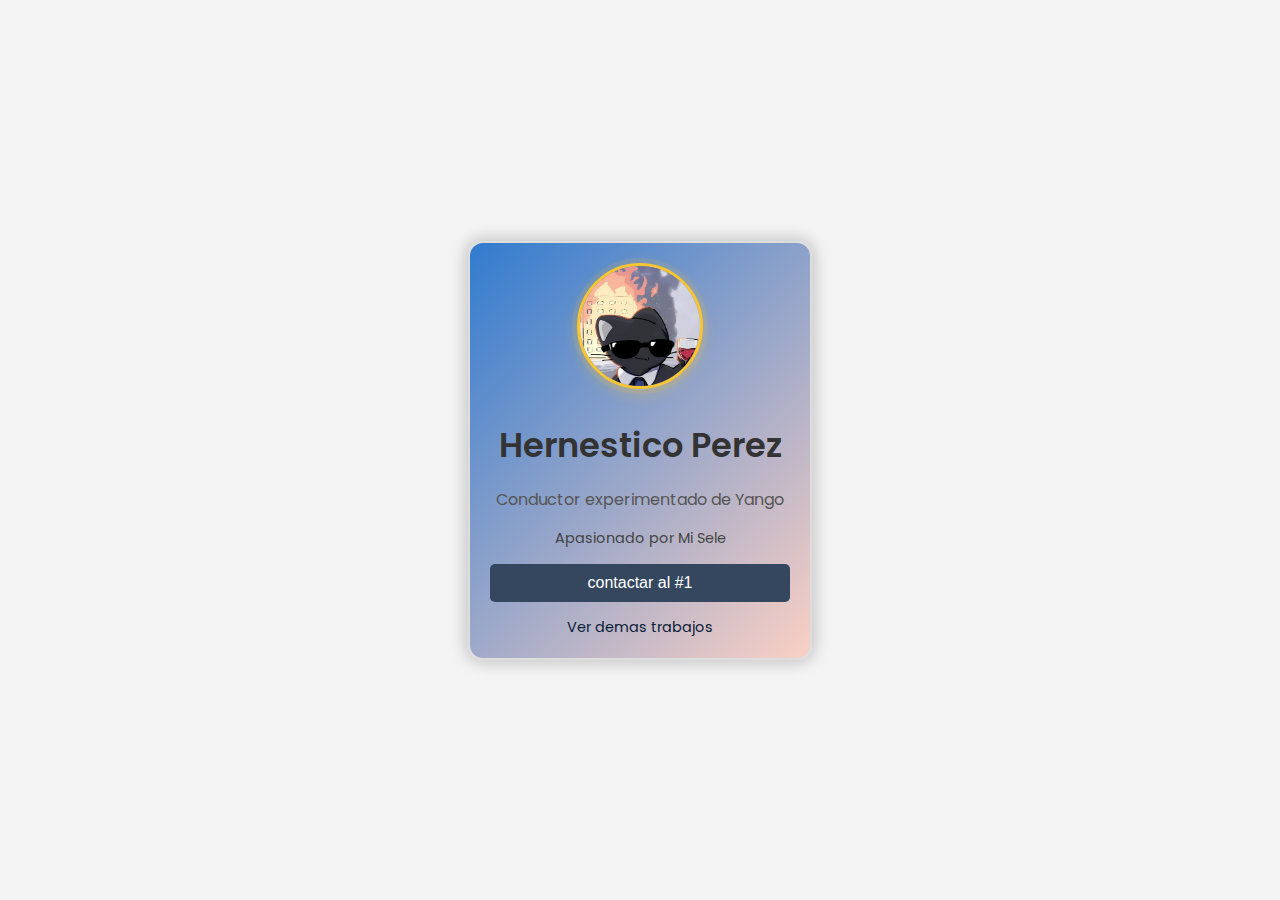
<file: index.html>
<!DOCTYPE html>
<html lang="en">
<head>
    <meta charset="UTF-8">
    <meta name="viewport" content="width=device-width, initial-scale=1.0">
    <title>Tarjeta de Presentación</title>
   <link rel="stylesheet" href="style.css">  <!--   aplicar el  css -->
</head>
<body>
     
    <div class="card">
        <img class="card__img" src="imagenes/gato.jfif" alt="Foto de perfil">
        <h2 class="card__nombre">Hernestico Perez</h2>
        <p class="card__cargo">Conductor  experimentado de Yango</p>
        <p class="card__descripcion">Apasionado por Mi Sele</p>
        <button class="card__boton">contactar al  #1</button>
        <a class="card__link" href="juanesweb.html">Ver demas trabajos</a>

    </div>
   
</body>
</html>
</file>
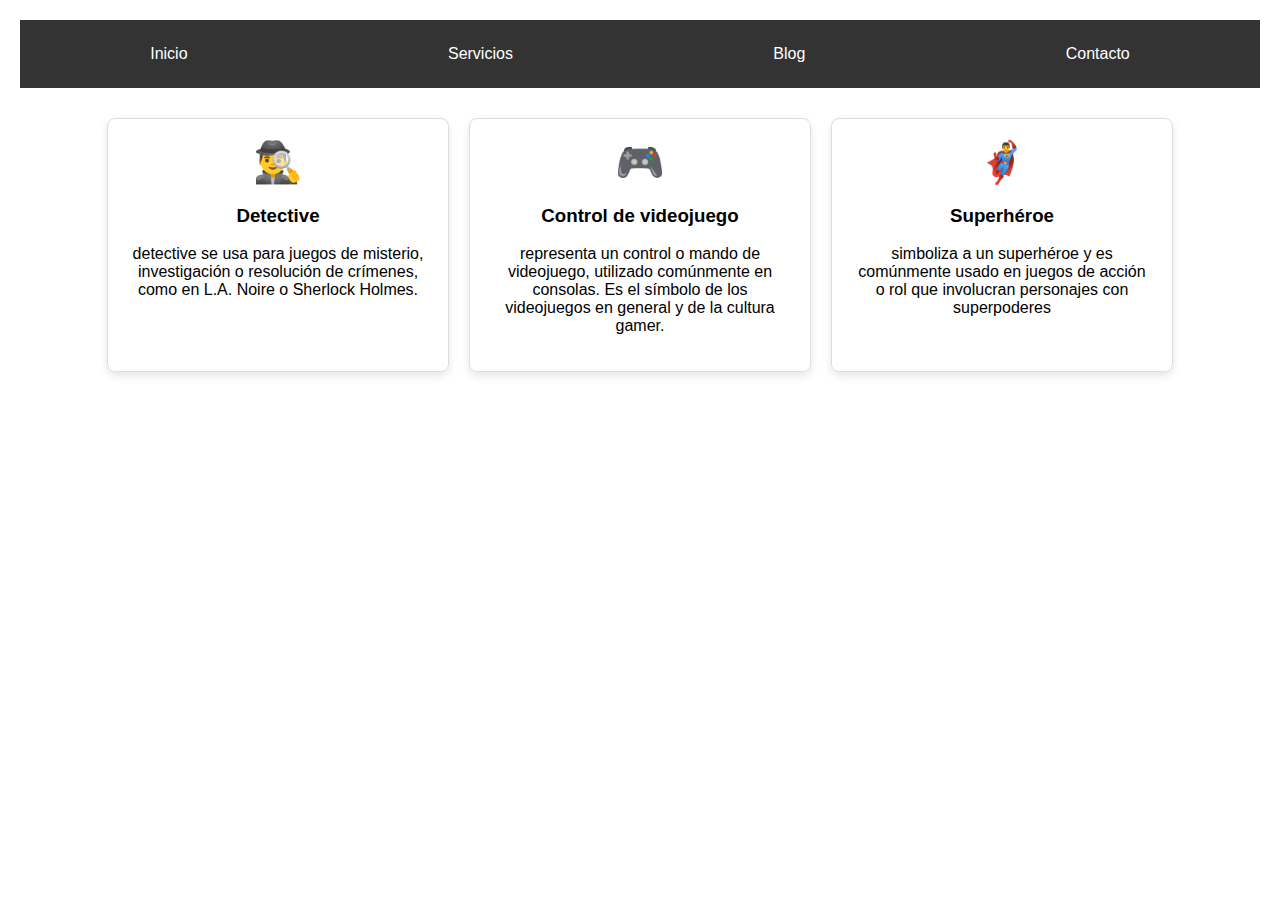
<file: Menuresponsivo.html>
<!DOCTYPE html>
<html lang="es">
<head>
    <meta charset="UTF-8">
    <meta name="viewport" content="width=device-width, initial-scale=1.0">
    <title>Menú Responsivo y Tarjetas</title>
    <link rel="stylesheet" href="css/menuresponsivo.css">
</head>
<body>
    <nav class="menu">
        <a href="#">Inicio</a>
        <a href="#">Servicios</a>
        <a href="#">Blog</a>
        <a href="#">Contacto</a>
    </nav>

    <div class="contenedor-tarjetas">
        <div class="tarjeta">
            <div class="icono">🕵️‍♂️</div>
            <h3>  Detective</h3>
            <p>detective se usa para juegos de misterio, investigación o resolución de crímenes, como en L.A. Noire o Sherlock Holmes.</p>
        </div>
        <div class="tarjeta">
            <div class="icono">🎮</div>
            <h3> Control de videojuego</h3>
            <p> representa un control o mando de videojuego, utilizado comúnmente en consolas. Es el símbolo de los videojuegos en general y de la cultura gamer.</p>
        </div>
        <div class="tarjeta">
            <div class="icono">🦸‍♂️</div>
            <h3> Superhéroe</h3>
            <p> simboliza a un superhéroe y es comúnmente usado en juegos de acción o rol que involucran personajes con superpoderes</p>
        </div>
    </div>
</body>
</html>
</file>
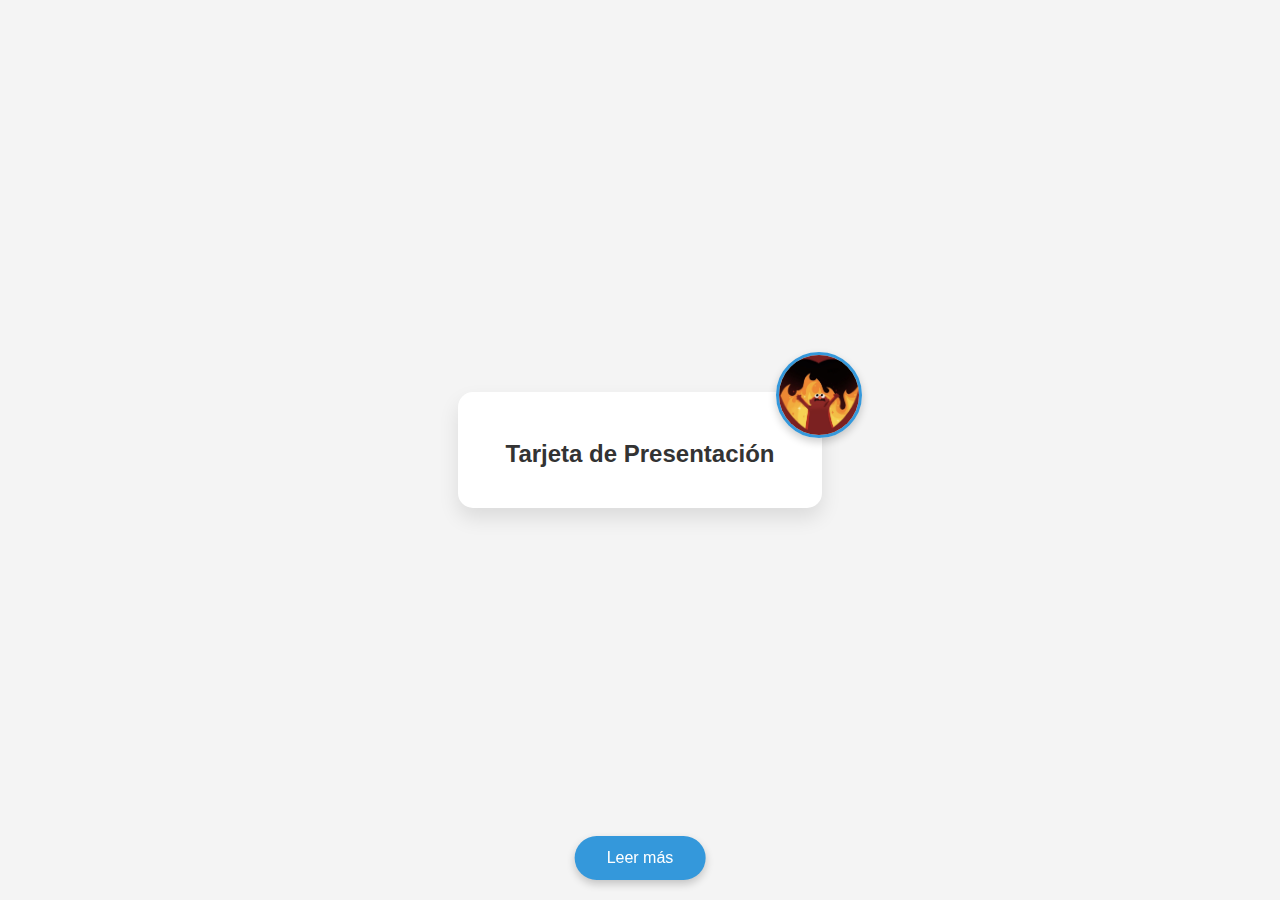
<file: tarjetapresentacion.html>
<!DOCTYPE html>
<html lang="es">
<head>
    <meta charset="UTF-8">
    <meta name="viewport" content="width=device-width, initial-scale=1.0">
    <title>Tarjeta de Presentación</title>
    <link rel="stylesheet" href="css/tarjeta.css"> 
</head>
<body>
    <div class="card">
        <img class="card__img" src="imagenes/tarjetaimgaeen.jpg" alt="Foto de perfil">
        <h1 class="card__title">Tarjeta de Presentación</h1>
        <button class="card__button">Leer más</button>
    </div>
</body>
</html>
</file>
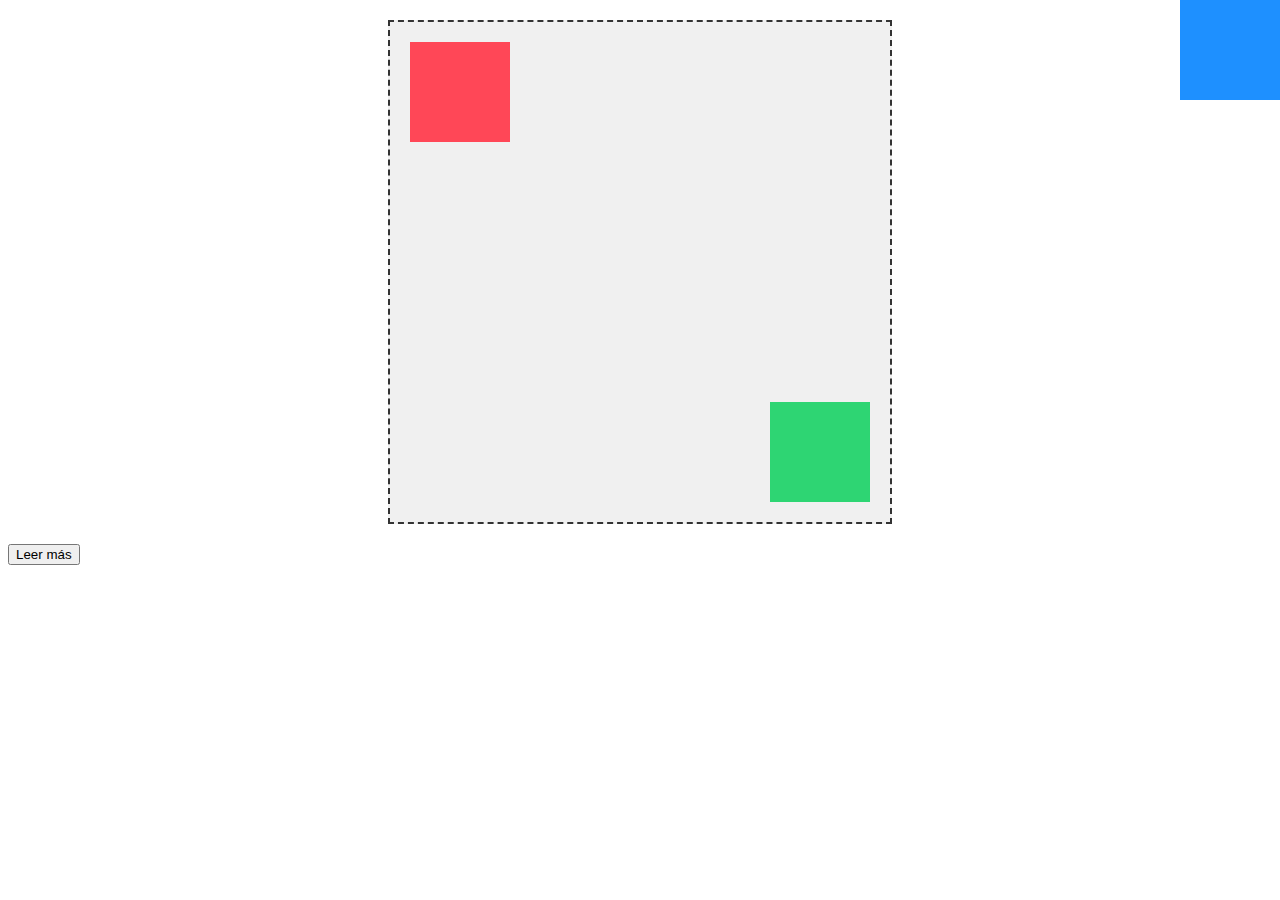
<file: unidadesmedita.html>
<!DOCTYPE html>
<html lang="es">
<head>
    <meta charset="UTF-8">
    <title>Desafío Position</title>
    <style>
        .contenedor {
            width: 500px;
            height: 500px;
            background-color: #f0f0f0;
            position: relative;
            margin: 20px auto;
            border: 2px dashed #333;
        }
        .caja {
            width: 100px;
            height: 100px;
        }
        .caja1 {
            background-color: #FF4757;
            position: absolute;
            top: 20px;
            left: 20px;
        }
        .caja2 {
            background-color: #2ED573;
            position: absolute;
            bottom: 20px;
            right: 20px;
        }
        .caja3 {
            background-color: #1E90FF;
            position: fixed;
            top: 0;
            right: 0;
        }
    </style>
</head>
<body>
    <div class="contenedor">
        <div class="caja caja1"></div>
        <div class="caja caja2"></div>
        <div class="caja caja3"></div>
    </div>
     <!-- Agrega este botón justo antes de cerrar </body> -->
<button class="card__boton--fixed">Leer más</button>
</body>
</html>
</file>
<file: style.css>
@import url('https://fonts.googleapis.com/css2?family=Poppins:wght@400;600&display=swap');

body {
    font-family: 'Poppins', sans-serif;
    background-color: #F4F4F4;
    display: flex;
    justify-content: center;
    align-items: center;
    height: 100vh;
    margin: 0;
}

/* Estilos de la tarjeta */
.card {
    background: linear-gradient(135deg, #327bcf, #fad0c4);
    width: 300px;
    padding: 20px;
    border-radius: 15px;
    box-shadow: 0px 0px 16px 3px rgba(0, 0, 0, 0.2);
    text-align: center;
    position: relative;
    border: 2px solid #ddd;
}

.card__img {
    width: 120px;
    height: 120px;
    border-radius: 50%;
    margin-bottom: 20px;
    border: 3px solid #fbc531;     /*  Dorado  */
    box-shadow: 
        0 5px 15px rgba(251, 197, 49, 0.3),
        0 0 0 5px rgba(251, 197, 49, 0.1);
}

.card__nombre {
    font-size: 2.1rem;
    margin: 5px 0;
    color: #333;
    font-weight: 600;
    letter-spacing: px;
}

.card__cargo {
    font-size: 1rem;
    color: #555;
}

.card__descripcion {
    font-size: 0.9rem;
    margin-top: 10px;
    color: #444;
}

.card__boton {
    display: block;
    width: 100%;
    padding: 10px;
    background: #34475f;
    color: white;
    border: none;
    border-radius: 5px;
    margin-top: 15px;
    cursor: pointer;
    font-size: inherit;
    transition: all 0.3s ease;
}

.card__boton:hover {
    background: #ff4757;
    transform: scale(1.05);
}s

.card__link {
    display: block;
    margin-top: 15px;
    font-size: 0.9rem;
    color: #007BFF;
    text-decoration: none;
    transition: color 0.3s;
}

.card__link:hover {
    color: #0056b3;
}
.card__link {
    display: block;
    margin-top: 15px;
    font-size: 0.9rem;
    color: #0a2038;
    text-decoration: none;
    transition: color 0.3s;
}

.card__link:hover {
    color: #0056b3;
}
</file>
<file: css/menuresponsivo.css>
/* Estilos generales */
body {
    font-family: Arial, sans-serif;
    margin: 0;
    padding: 20px;
    box-sizing: border-box;
}

/* Menú de navegación */
.menu {
    display: flex;
    justify-content: space-around;
    background-color: #333;
    padding: 15px 0;
    margin-bottom: 30px;
}

.menu a {
    color: white;
    text-decoration: none;
    padding: 10px 15px;
    transition: background-color 0.3s;
}

.menu a:hover {
    background-color: #555;
    border-radius: 5px;
}

/* Contenedor de tarjetas */
.contenedor-tarjetas {
    display: flex;
    justify-content: center;
    gap: 20px;
    flex-wrap: wrap;
}

/* Estilos de tarjetas */
.tarjeta {
    border: 1px solid #ddd;
    border-radius: 8px;
    padding: 20px;
    text-align: center;
    flex: 1;
    min-width: 200px;
    max-width: 300px;
    box-shadow: 0 4px 8px rgba(0,0,0,0.1);
    transition: transform 0.3s;
}

.tarjeta:hover {
    transform: translateY(-5px);
}

.icono {
    font-size: 40px;
    margin-bottom: 15px;
}

/* Media queries para diseño responsivo */
@media (max-width: 600px) {
    .menu {
        flex-direction: column;
        align-items: center;
    }
    
    .menu a {
        width: 100%;
        text-align: center;
        margin: 5px 0;
    }
    
    .contenedor-tarjetas {
        flex-direction: column;
        align-items: center;
    }
    
    .tarjeta {
        width: 80%;
        margin-bottom: 20px;
    }
}
</file>
<file: css/tarjeta.css>
/* Reset básico y estilos generales */
body {
    margin: 0;
    padding: 0;
    font-family: Arial, sans-serif;
    background-color: #f4f4f4;
    display: flex;
    justify-content: center;
    align-items: center;
    min-height: 100vh;
}

/* Estilos de la tarjeta */
.card {
    background: white;
    width: 90%;
    max-width: 300px;
    padding: 2rem;
    border-radius: 15px;
    box-shadow: 0 10px 20px rgba(0, 0, 0, 0.1);
    text-align: center;
    position: relative;
}

/* Imagen circular en esquina  */
.card__img {
    width: 80px;
    height: 80px;
    border-radius: 50%;
    border: 3px solid #3498db;
    position: absolute;
    top: -40px;
    right: -40px;
    object-fit: cover;
    box-shadow: 0 4px 8px rgba(0, 0, 0, 0.2);
}

.card__title {
    font-size: 1.5rem;
    margin: 1rem 0 0.5rem;
    color: #333;
}

/* Botón fijo parte inferior */
.card__button {
    position: fixed;
    bottom: 20px;
    left: 50%;
    transform: translateX(-50%);
    padding: 0.8rem 2rem;
    background: #3498db;
    color: white;
    border: none;
    border-radius: 50px;
    cursor: pointer;
    font-size: 1rem;
    box-shadow: 0 4px 8px rgba(0, 0, 0, 0.2);
    transition: all 0.3s ease;
}

.card__button:hover {
    background: #2980b9;
    transform: translateX(-50%) scale(1.05);
}

/* Responsividad */
@media (max-width: 480px) {
    .card {
        width: 85%;
        padding: 1.5rem;
    }
    .card__img {
        width: 60px;
        height: 60px;
        top: -30px;
        right: -30px;
    }
}
</file>
